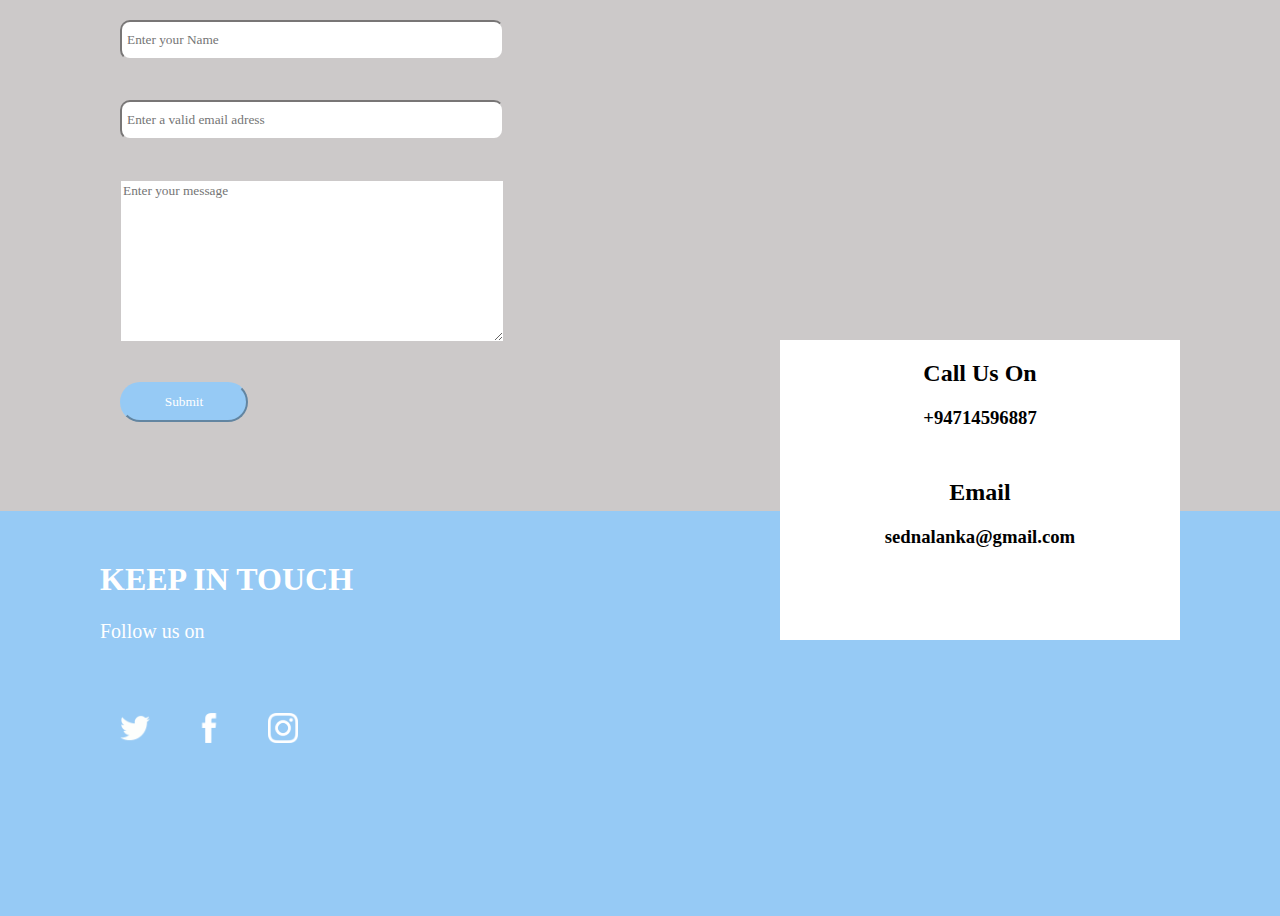
<file: phpprog/contactus.html>
<html>
<head>
<style>
.msg{width:100%;
height:60%;
background-color:rgb(204, 201, 201);
padding-left:100px;
}
#sub{
background-color:rgb(150, 202, 245);
border-color: rgb(150, 202, 245);
color:white;
width:10%;
border-radius:20px;
}
body{
margin:0;
}
input{
width:30%;
height:40px;
border-radius:10px;
margin:20px;
padding:5px;
border-color: rgb(204, 201, 201);
font-family: candara;
}
#msg{
margin:20px;
width:30%;
height:30%;
border-color: rgb(204, 201, 201);
font-family: candara;
}
.msgbottom{
    background-color:rgb(150, 202, 245);;
    height:45%;
    margin-top: -50px;
    width: 100%;

}
.msgbottom h1{
    color:white;
    margin-left: 100px;
    padding-top:50px;
    font-family: candara;
}
.msgbottom p{
    color: white;
    margin-left: 100px;
    font-size: 20px;
    font-family: candara;
}
.logo a{
    padding:20px;
    padding-top: 50px;
}
.logo img{
    width:30px;
    height:30px;
}
.logo{
    margin-left: 100px;
    padding-top:50px ;
}
.box{
    height: 300px;
    width: 400px;
    background-color: white;
    float: right;
    margin-top: -200px;
    margin-right: 100px;
    font-family: candara;
}
#call{
    margin-top: 50px;
}
</style>
</head>
<body>
<div class="msg">
<input type="text" name="name"  placeholder="Enter your Name">
</br>
<input type="text" name="email" placeholder="Enter a valid email adress">
<br>
<textarea name="msg" id="msg" placeholder="Enter your message"></textarea>
<br>
<input type="submit" value="Submit" id="sub">
</div>
<div class="box">
<center>
    <h2>Call Us On</h2>
    <h3>+94714596887</h3>
    <h2 id="call">Email</h2>
    <h3>sednalanka@gmail.com</h3>
</center>
</div>
<div class="msgbottom">
<h1>KEEP IN TOUCH</h1>
<p>Follow us on </p>
<div class="logo">
    <a id="tw" href="https://twitter.com/Sedna2022"><img src="tw.gif" height="35px" width="37px"></a>
            <a id="fb" href="https://www.facebook.com/profile.php?id=100077396950173"><img src="fb1.png" height="35px" width="35px"></a>
            <a id="ig" href="https://instagram.com/sedn_a_?utm_medium=copy_link"><img src="insta.png" height="40px" width="48px"></a>
</div>
</div>
</body>
</html>
</file>
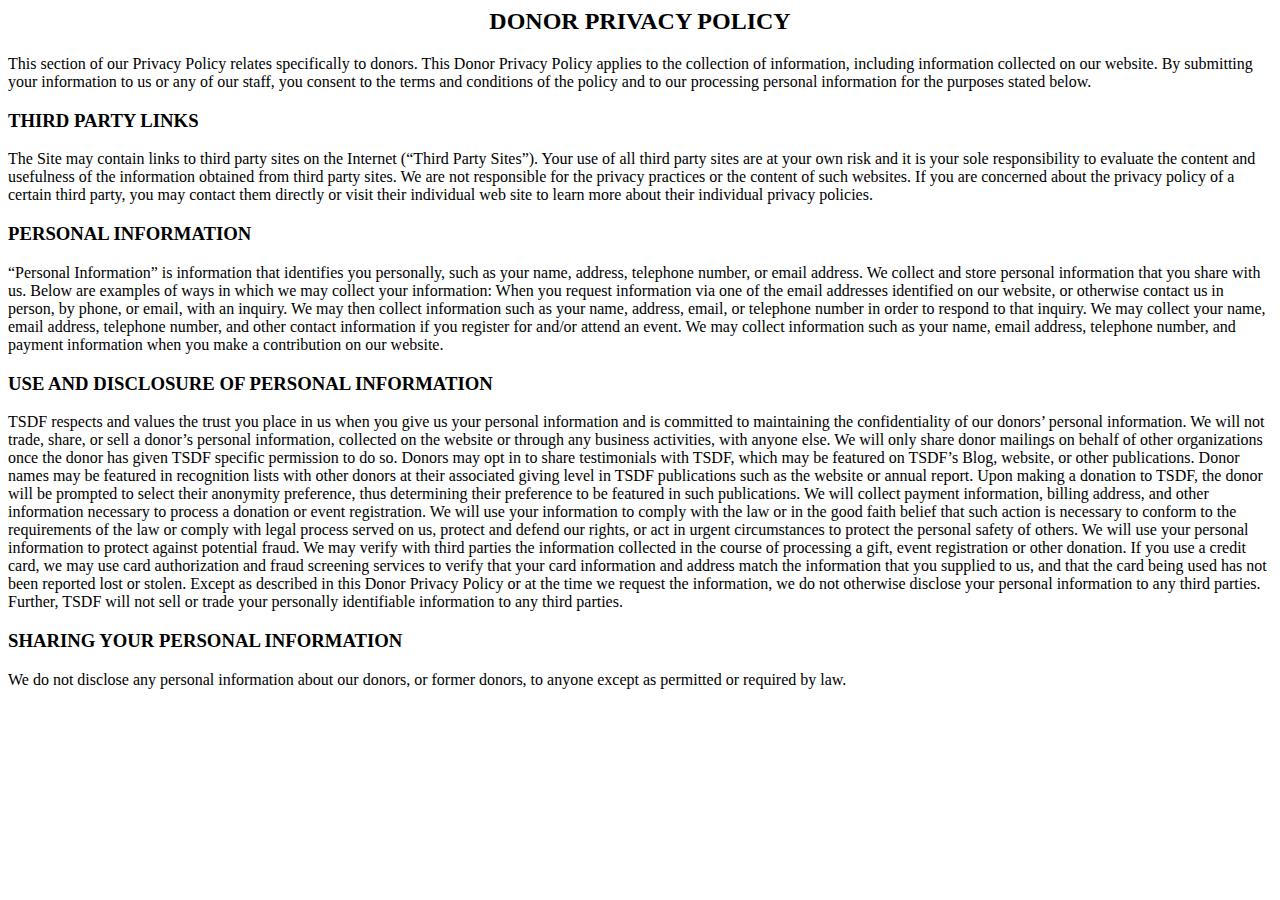
<file: phpprog/home/donor policy.html>
<html>
<head>
<style>
h2{
text-align:center;
}
</style>
</head>
<body>

<h2>DONOR PRIVACY POLICY</h3>
This section of our Privacy Policy relates specifically to donors.

This Donor Privacy Policy applies to the collection of information, including information collected on our website. By submitting your information to us or any of our staff, you consent to the terms and conditions of the policy and to our processing personal information for the purposes stated below.

<h3>THIRD PARTY LINKS</h3>
The Site may contain links to third party sites on the Internet (“Third Party Sites”). Your use of all third party sites are at your own risk and it is your sole responsibility to evaluate the content and usefulness of the information obtained from third party sites. We are not responsible for the privacy practices or the content of such websites. If you are concerned about the privacy policy of a certain third party, you may contact them directly or visit their individual web site to learn more about their individual privacy policies.

<h3>PERSONAL INFORMATION</h3>
“Personal Information” is information that identifies you personally, such as your name, address, telephone number, or email address. We collect and store personal information that you share with us. Below are examples of ways in which we may collect your information:

When you request information via one of the email addresses identified on our website, or otherwise contact us in person, by phone, or email, with an inquiry. We may then collect information such as your name, address, email, or telephone number in order to respond to that inquiry.
We may collect your name, email address, telephone number, and other contact information if you register for and/or attend an event.
We may collect information such as your name, email address, telephone number, and payment information when you make a contribution on our website.


<h3>USE AND DISCLOSURE OF PERSONAL INFORMATION</h3>
TSDF respects and values the trust you place in us when you give us your personal information and is committed to maintaining the confidentiality of our donors’ personal information.

We will not trade, share, or sell a donor’s personal information, collected on the website or through any business activities, with anyone else.
We will only share donor mailings on behalf of other organizations once the donor has given TSDF specific permission to do so.
Donors may opt in to share testimonials with TSDF, which may be featured on TSDF’s Blog, website, or other publications.
Donor names may be featured in recognition lists with other donors at their associated giving level in TSDF publications such as the website or annual report. Upon making a donation to TSDF, the donor will be prompted to select their anonymity preference, thus determining their preference to be featured in such publications.
We will collect payment information, billing address, and other information necessary to process a donation or event registration.
We will use your information to comply with the law or in the good faith belief that such action is necessary to conform to the requirements of the law or comply with legal process served on us, protect and defend our rights, or act in urgent circumstances to protect the personal safety of others.
We will use your personal information to protect against potential fraud. We may verify with third parties the information collected in the course of processing a gift, event registration or other donation. If you use a credit card, we may use card authorization and fraud screening services to verify that your card information and address match the information that you supplied to us, and that the card being used has not been reported lost or stolen.
Except as described in this Donor Privacy Policy or at the time we request the information, we do not otherwise disclose your personal information to any third parties. Further, TSDF will not sell or trade your personally identifiable information to any third parties.



<h3>SHARING YOUR PERSONAL INFORMATION</h3>
We do not disclose any personal information about our donors, or former donors, to anyone except as permitted or required by law.


</body>
</html>
</file>
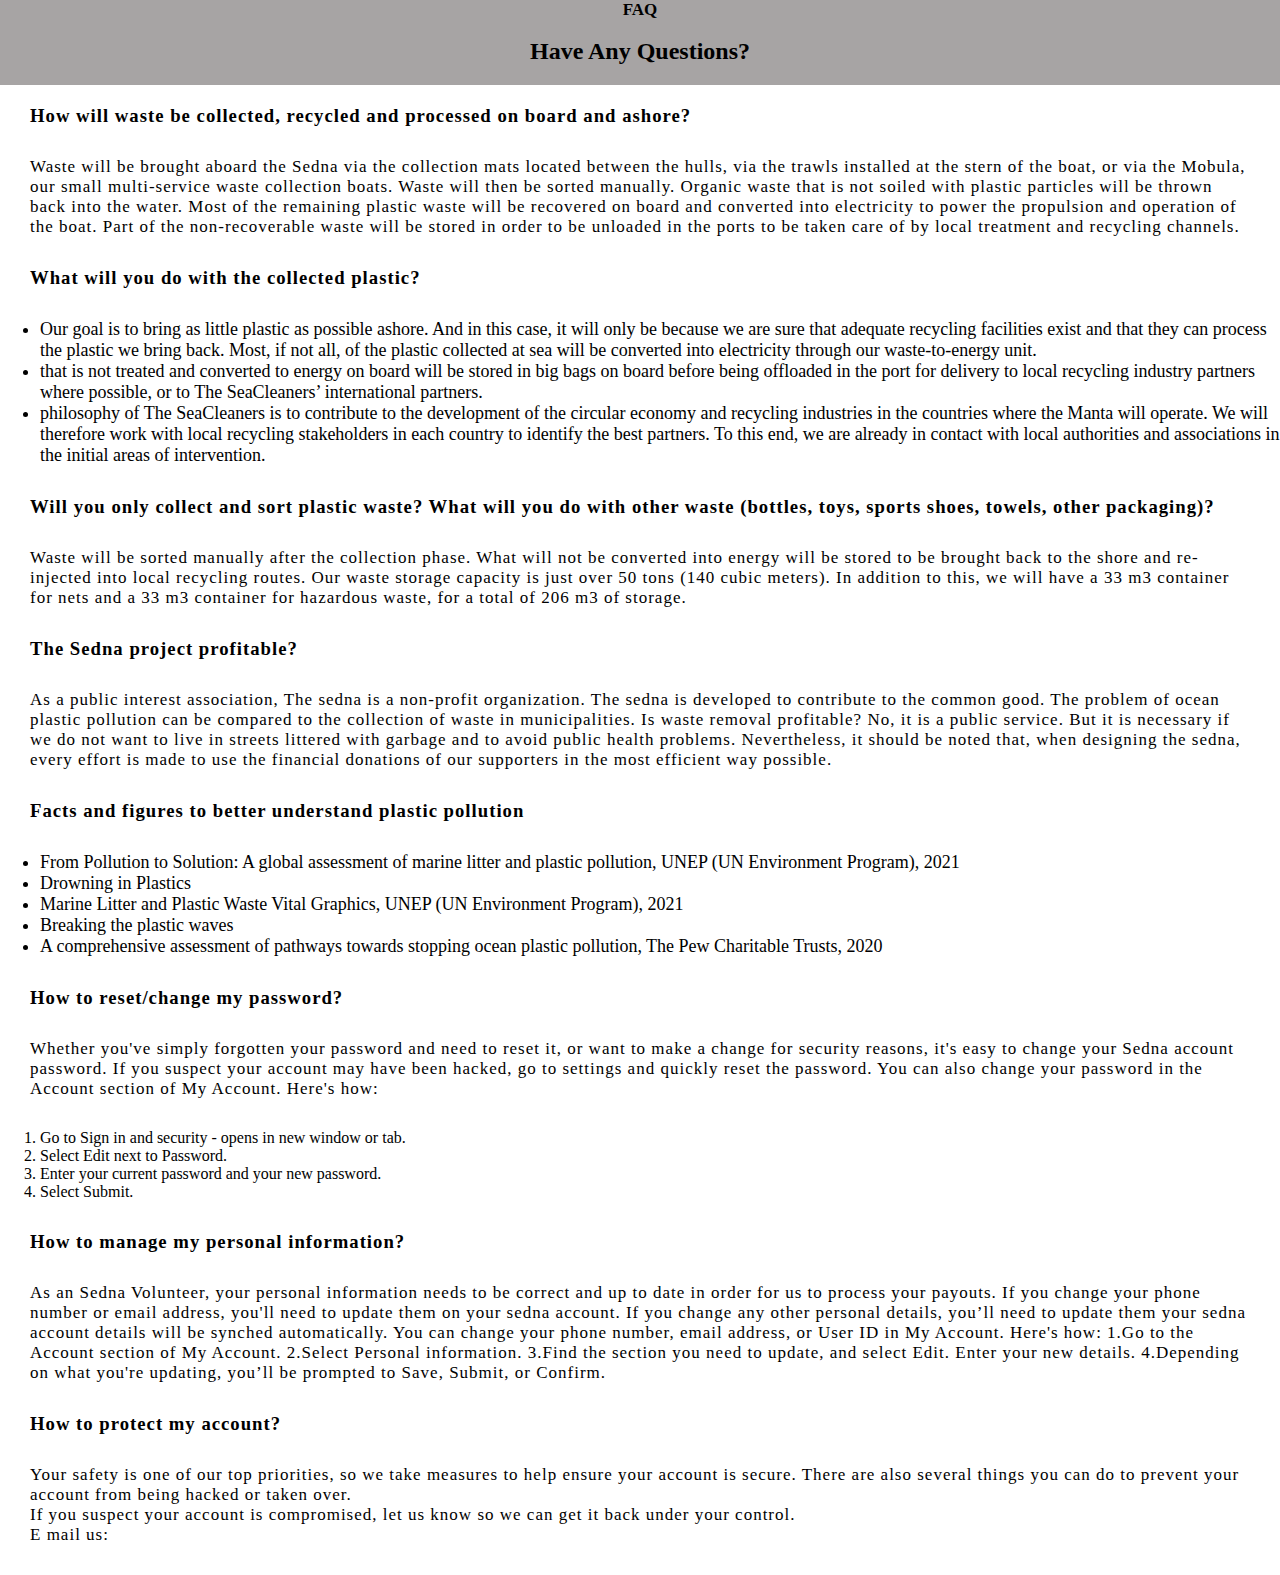
<file: phpprog/home/faq.html>
<html>
    <head>
        <link rel="stylesheet" href="faq.css">
        <title>FAQ</title>
        <!---- font Raleway -->
<link rel="preconnect" href="https://fonts.googleapis.com">
<link rel="preconnect" href="https://fonts.gstatic.com" crossorigin>
<link href="https://fonts.googleapis.com/css2?family=Raleway:wght@200&display=swap" rel="stylesheet">
<!- font roboto -->
<link rel="preconnect" href="https://fonts.googleapis.com">
<link rel="preconnect" href="https://fonts.gstatic.com" crossorigin>
<link href="https://fonts.googleapis.com/css2?family=Roboto:wght@700&display=swap" rel="stylesheet">

    </head>
<body>
    <div class="head"><h4>FAQ</h4></body><br>
    <h2>Have Any Questions?</h2></div>
<h3>How will waste be collected, recycled and processed on board and ashore?</h3>

<p>Waste will be brought aboard the Sedna via the collection mats located between the hulls, via the trawls installed at the stern of the boat, or via the Mobula, our small multi-service waste collection boats. Waste will then be sorted manually. Organic waste that is not soiled with plastic particles will be thrown back into the water. Most of the remaining plastic waste will be recovered on board and converted into electricity to power the propulsion and operation of the boat. Part of the non-recoverable waste will be stored in order to be unloaded in the ports to be taken care of by local treatment and recycling channels.</p>

<h3>What will you do with the collected plastic?</h3>
<p>
<ul>
<li>Our goal is to bring as little plastic as possible ashore. And in this case, it will only be because we are sure that adequate recycling facilities exist and that they can process the plastic we bring back. Most, if not all, of the plastic collected at sea will be converted into electricity through our waste-to-energy unit.</li>

<li> that is not treated and converted to energy on board will be stored in big bags on board before being offloaded in the port for delivery to local recycling industry partners where possible, or to The SeaCleaners’ international partners.</li>

<li> philosophy of The SeaCleaners is to contribute to the development of the circular economy and recycling industries in the countries where the Manta will operate. We will therefore work with local recycling stakeholders in each country to identify the best partners. To this end, we are already in contact with local authorities and associations in the initial areas of intervention.</li>
</ul>
</p>

<h3>Will you only collect and sort plastic waste? What will you do with other waste (bottles, toys, sports shoes, towels, other packaging)?</h3>

<p>Waste will be sorted manually after the collection phase. What will not be converted into energy will be stored to be brought back to the shore and re-injected into local recycling routes. Our waste storage capacity is just over 50 tons (140 cubic meters). In addition to this, we will have a 33 m3 container for nets and a 33 m3 container for hazardous waste, for a total of 206 m3 of storage.</p>

<h3> The Sedna project profitable?</h3>

<p>As a public interest association, The sedna is a non-profit organization. The sedna is developed to contribute to the common good. The problem of ocean plastic pollution can be compared to the collection of waste in municipalities. Is waste removal profitable? No, it is a public service. But it is necessary if we do not want to live in streets littered with garbage and to avoid public health problems.

Nevertheless, it should be noted that, when designing the sedna, every effort is made to use the financial donations of our supporters in the most efficient way possible.</p>

<h3>Facts and figures to better understand plastic pollution</h3>
<p>
<ul>
<li>From Pollution to Solution: A global assessment of marine litter and plastic pollution, UNEP (UN Environment Program), 2021</li>

<li>Drowning in Plastics</li> <li> Marine Litter and Plastic Waste Vital Graphics, UNEP (UN Environment Program), 2021</li>

<li>Breaking the plastic waves</li><li> A comprehensive assessment of pathways towards stopping ocean plastic pollution, The Pew Charitable Trusts, 2020</li>
</ul>
</p>


<h3>How to reset/change my password?</h3>

<p>Whether you've simply forgotten your password and need to reset it, or want to make a change for security reasons, it's easy to change your Sedna account password. 

If you suspect your account may have been hacked, go to settings and quickly reset the password.

You can also change your password in the Account section of My Account. Here's how: 
<ol>

<li>Go to Sign in and security - opens in new window or tab.</li>

<li>Select Edit next to Password.</li>

<li>Enter your current password and your new password.</li>

<li>Select Submit.</li>
</ol>

</p>

<h3>How to manage my personal information?</h3>

<p>As an Sedna Volunteer, your personal information needs to be correct and up to date in order for us to process your payouts.

If you change your phone number or email address, you'll need to update them on your sedna account. If you change any other personal details, you’ll need to update them your sedna account details will be synched automatically.

You can change your phone number, email address, or User ID in My Account. Here's how:

1.Go to the Account section of My Account.

2.Select Personal information.

3.Find the section you need to update, and select Edit. Enter your new details.

4.Depending on what you're updating, you’ll be prompted to Save, Submit, or Confirm.
</p>



<h3>How to protect my account?</h3>

<p>Your safety is one of our top priorities, so we take measures to help ensure your account is secure. There are also several things you can do to prevent your account from being hacked or taken over.
</br>
If you suspect your account is compromised, let us know so we can get it back under your control. 
</br>
E mail us:
</p>
</div>
</body>
</html>
</file>
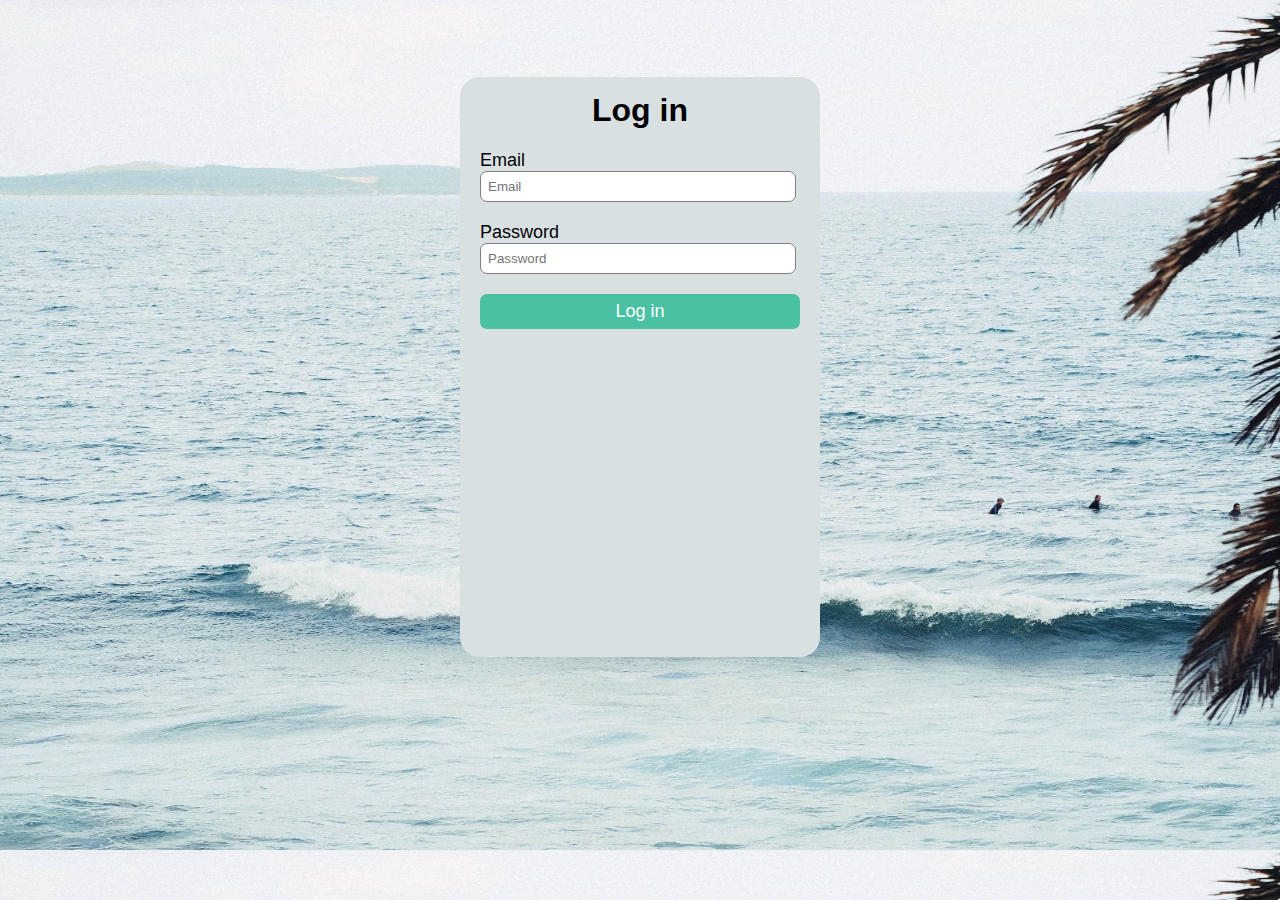
<file: phpprog/home/login.html>
<!doctype html>
<html>
<head>
<style>
@charset "utf-8";
/* CSS Document */

body{
  font-family: 'Roboto', sans-serif;
background-image:url("beach.jpg");
background-size:1536px 850px ;
margin:0;
}





.signup-box{
  width: 360px;
  height: 580px;
  margin: auto;
  background-color:#D9E0E2;
  border-radius: 20px;
  margin-top:6%;
}

h1{
  text-align: center;
  padding-top: 15px;
}

h4{
  text-align: center;
}

form{
  width: 300px;
  margin-top: 20px;
  margin-left: 20px;
}

form label{
  display: flex;
  margin-top: 20px;
  font-size: 18px;
}

form input{
  width:100%;
  padding:7px;
  border:none;
  border: 1px solid gray;
  border-radius:7px;
  outline: none;
}

input[type="submit"]{
    width: 320px;
    height: 35px;
    margin-top: 20px;
    border: none;
    background-color: #49c1a2;
    color: white;
    font-size: 18px;
}


p{
  text-align: center;
  padding-top: 20px;
  padding-bottom:10px;
  font-size: 12px;
}

.para-2{
  text-align: center;
  color: white;
  font-size: 15px;
  margin-top: -30px;
}

.para-2 a{
  color: #49c1a2;
}


input[type=text,password,email] {
  border: 3px solid #ccc;
  webkit-transition: 0.5s;
  transition: 0.5s;
  outline:none;
}

input[type=text]:focus {
  border: 3px solid #555;
}

input[type=email]:focus {
  border: 3px solid #555;
}

input[type=password]:focus {
  border: 3px solid #555;
}

</style>
  
  <link rel="preconnect" href="https://fonts.googleapis.com">
  <link rel="preconnect" href="https://fonts.gstatic.com" crossorigin>
  <link href="https://fonts.googleapis.com/css2?family=Dosis:wght@200;300;400;500;600;700;800&display=swap" rel="stylesheet">
  
<meta http-equiv="refresh" content="100000000000000;">
</head>

<body>
<div class="back">
  <div class="signup-box">
    <h1>Log in</h1>
    
    <form action="login.php" name="frm" method="POST">
      
      <label>Email</label>
      <input type="email" name="email" placeholder="Email">
      <label>Password</label>
      <input type="password" name="password" placeholder="Password">
 
      
      <input type="submit" value="Log in">
    </form>
    
  
  </div>
</div>
</body>
</html>
</file>
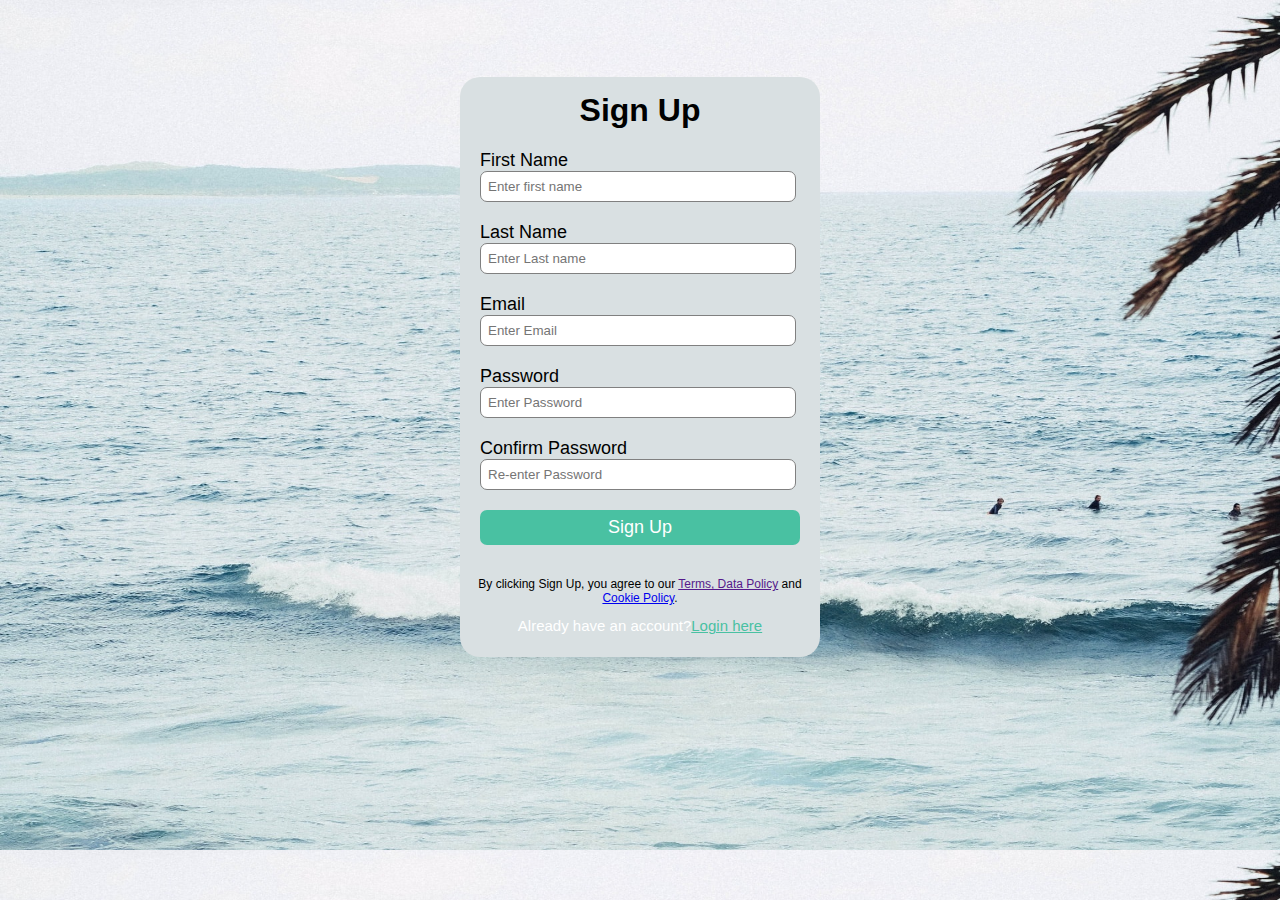
<file: phpprog/home/sign up.html>
<!doctype html>
<html>
<head>
<script language="javascript" src="signupjs.js" type="text/javascript">
</script>
<style>
@charset "utf-8";
/* CSS Document */

body{
  font-family: 'Roboto', sans-serif;
background-image:url("beach.jpg");
background-size:1536px 850px ;
margin:0;
}

.signup-box{
  width: 360px;
  height: 580px;
  margin: auto;
  background-color:#D9E0E2;
  border-radius: 20px;
  margin-top:6%;
}

h1{
  text-align: center;
  padding-top: 15px;
}

h4{
  text-align: center;
}

form{
  width: 300px;
  margin-top: 20px;
  margin-left: 20px;
}

form label{
  display: flex;
  margin-top: 20px;
  font-size: 18px;
}

form input{
  width:100%;
  padding:7px;
  border:none;
  border: 1px solid gray;
  border-radius:7px;
  outline: none;
}

input[type="submit"]{
    width: 320px;
    height: 35px;
    margin-top: 20px;
    border: none;
    background-color: #49c1a2;
    color: white;
    font-size: 18px;
}


p{
  text-align: center;
  padding-top: 20px;
  padding-bottom:10px;
  font-size: 12px;
}

.para-2{
  text-align: center;
  color: white;
  font-size: 15px;
  margin-top: -30px;
}

.para-2 a{
  color: #49c1a2;
}


input[type=text,password,email] {
  border: 3px solid #ccc;
  webkit-transition: 0.5s;
  transition: 0.5s;
  outline:none;
}

input[type=text]:focus {
  border: 3px solid #555;
}

input[type=email]:focus {
  border: 3px solid #555;
}

input[type=password]:focus {
  border: 3px solid #555;
}

</style>
  
  <link rel="preconnect" href="https://fonts.googleapis.com">
  <link rel="preconnect" href="https://fonts.gstatic.com" crossorigin>
  <link href="https://fonts.googleapis.com/css2?family=Dosis:wght@200;300;400;500;600;700;800&display=swap" rel="stylesheet">
  
<meta http-equiv="refresh" content="100000000000000;">
</head>

<body>
<div class="back">
  <div class="signup-box">
    <h1>Sign Up</h1>
    
    <form action="signup.php" onSUbmit="return check()" name="frm" method="POST">
      <label>First Name</label>
      <input type="text" name="fname" placeholder="Enter first name">
      <label>Last Name</label>
      <input type="text" name="lname" placeholder="Enter Last name">
      <label>Email</label>
      <input type="email" name="email" placeholder="Enter Email">
      <label>Password</label>
      <input type="password" name="password" placeholder="Enter Password">
      <label>Confirm Password</label>
      <input type="password" name="conps" placeholder="Re-enter Password">
      <input type="submit" value="Sign Up">
    </form>
    
    <p>By clicking Sign Up, you agree to our <a href="">Terms, Data Policy</a> and <a href="#">Cookie Policy</a>.</p>
    <p class="para-2">Already have an account?<a href="http://localhost/phpprog/home/login.php">Login here</a></p>
  </div>
</div>
</body>
</html>
</file>
<file: phpprog/home/faq.css>
*{
    margin:0;
    
}
body{
    
    font-family:"Bahnschrift Light";
}
.head{
    background-color: rgb(167, 164, 164);
}
h4{

text-align: center;
font-family: none;
font-size:17px;

}
h2{
    text-align: center;
    padding-bottom: 20px;
    font-family: "Century Gothic";
    font-weight:none;
    margin-bottom: 20px;

}
h3{
    margin-left:30px;
    letter-spacing: 1px;

}

p{
    margin: 30px;
    letter-spacing: 1px;
    font-size: 17px;
    
}
ul li{
    font-size: 18px;
}
</file>
